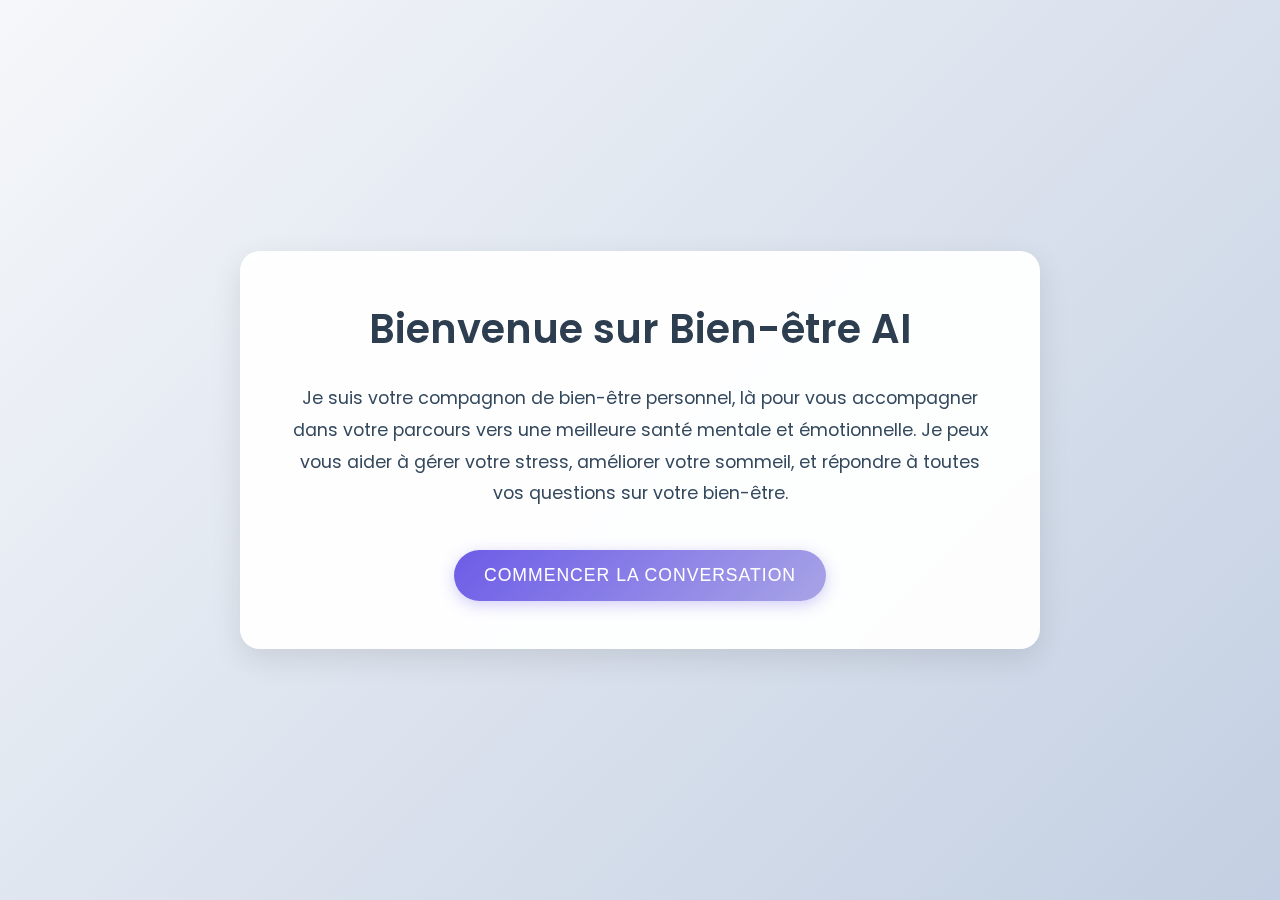
<file: templates/index.html>
<!DOCTYPE html>
<html lang="fr">
<head>
    <meta charset="UTF-8">
    <meta name="viewport" content="width=device-width, initial-scale=1.0">
    <title>Bienvenue sur Bien-être AI</title>
    <link href="https://fonts.googleapis.com/css2?family=Poppins:wght@300;400;500;600&display=swap" rel="stylesheet">
    <style>
        * {
            margin: 0;
            padding: 0;
            box-sizing: border-box;
        }

        body {
            font-family: 'Poppins', sans-serif;
            background: linear-gradient(135deg, #f5f7fa 0%, #c3cfe2 100%);
            min-height: 100vh;
            display: flex;
            justify-content: center;
            align-items: center;
            padding: 20px;
        }

        .welcome-container {
            background: rgba(255, 255, 255, 0.95);
            border-radius: 20px;
            padding: 3rem;
            box-shadow: 0 10px 30px rgba(0,0,0,0.1);
            max-width: 800px;
            width: 90%;
            text-align: center;
            backdrop-filter: blur(10px);
            transform: translateY(0);
            transition: transform 0.3s ease;
        }

        .welcome-container:hover {
            transform: translateY(-5px);
        }

        h1 {
            color: #2c3e50;
            font-size: 2.5rem;
            margin-bottom: 1.5rem;
            font-weight: 600;
        }

        p {
            color: #34495e;
            line-height: 1.8;
            margin-bottom: 2.5rem;
            font-size: 1.1rem;
        }

        .chat-button {
            background: linear-gradient(135deg, #6c5ce7 0%, #a8a4e6 100%);
            color: white;
            padding: 15px 30px;
            border: none;
            border-radius: 50px;
            cursor: pointer;
            font-size: 1.1rem;
            font-weight: 500;
            transition: all 0.3s ease;
            box-shadow: 0 4px 15px rgba(108, 92, 231, 0.3);
            text-transform: uppercase;
            letter-spacing: 1px;
        }

        .chat-button:hover {
            transform: translateY(-2px);
            box-shadow: 0 6px 20px rgba(108, 92, 231, 0.4);
        }

        .modal {
            display: none;
            position: fixed;
            top: 0;
            left: 0;
            width: 100%;
            height: 100%;
            background-color: rgba(0,0,0,0.5);
            z-index: 1000;
            backdrop-filter: blur(5px);
        }

        .modal-content {
            position: relative;
            background-color: white;
            margin: 5% auto;
            padding: 30px;
            width: 90%;
            max-width: 700px;
            border-radius: 20px;
            box-shadow: 0 15px 35px rgba(0,0,0,0.2);
        }

        .chatbase-content {
            width: 95%;
            max-width: 900px;
            height: 85vh;
            padding: 0;
            margin: 2% auto;
            z-index: 1002;
            border-radius: 20px;
            overflow: hidden;
        }

        .chatbase-content iframe {
            width: 100%;
            height: 100%;
            border: none;
            border-radius: 20px;
        }

        .close-button {
            position: absolute;
            right: 25px;
            top: 15px;
            font-size: 28px;
            cursor: pointer;
            z-index: 1001;
            color: #2c3e50;
            transition: color 0.3s ease;
        }

        .close-button:hover {
            color: #e74c3c;
        }

        #chat-container {
            height: 450px;
            overflow-y: auto;
            margin-bottom: 25px;
            padding: 20px;
            border: 2px solid #f0f2f5;
            border-radius: 15px;
            background-color: #f8f9fa;
        }

        .message {
            margin: 15px 0;
            padding: 15px;
            border-radius: 15px;
            max-width: 80%;
            animation: fadeIn 0.3s ease;
        }

        @keyframes fadeIn {
            from { opacity: 0; transform: translateY(10px); }
            to { opacity: 1; transform: translateY(0); }
        }

        .user-message {
            background: linear-gradient(135deg, #6c5ce7 0%, #a8a4e6 100%);
            color: white;
            margin-left: auto;
        }

        .bot-message {
            background: white;
            color: #2c3e50;
            margin-right: auto;
            box-shadow: 0 2px 10px rgba(0,0,0,0.05);
        }

        .input-container {
            display: flex;
            gap: 15px;
            padding: 10px;
            background: white;
            border-radius: 15px;
            box-shadow: 0 4px 15px rgba(0,0,0,0.05);
        }

        #user-input {
            flex: 1;
            padding: 15px;
            border: 2px solid #f0f2f5;
            border-radius: 10px;
            font-size: 1rem;
            transition: border-color 0.3s ease;
        }

        #user-input:focus {
            outline: none;
            border-color: #6c5ce7;
        }

        #send-button {
            padding: 15px 30px;
            background: linear-gradient(135deg, #6c5ce7 0%, #a8a4e6 100%);
            color: white;
            border: none;
            border-radius: 10px;
            cursor: pointer;
            font-weight: 500;
            transition: all 0.3s ease;
        }

        #send-button:hover {
            transform: translateY(-2px);
            box-shadow: 0 4px 15px rgba(108, 92, 231, 0.3);
        }

        /* Scrollbar personnalisée */
        #chat-container::-webkit-scrollbar {
            width: 8px;
        }

        #chat-container::-webkit-scrollbar-track {
            background: #f1f1f1;
            border-radius: 4px;
        }

        #chat-container::-webkit-scrollbar-thumb {
            background: #6c5ce7;
            border-radius: 4px;
        }

        #chat-container::-webkit-scrollbar-thumb:hover {
            background: #a8a4e6;
        }

        /* Animation de chargement */
        .loading {
            display: inline-block;
            width: 20px;
            height: 20px;
            border: 3px solid #f3f3f3;
            border-top: 3px solid #6c5ce7;
            border-radius: 50%;
            animation: spin 1s linear infinite;
            margin-right: 10px;
        }

        @keyframes spin {
            0% { transform: rotate(0deg); }
            100% { transform: rotate(360deg); }
        }
    </style>
</head>
<body>
    <div class="welcome-container">
        <h1>Bienvenue sur Bien-être AI</h1>
        <p>Je suis votre compagnon de bien-être personnel, là pour vous accompagner dans votre parcours vers une meilleure santé mentale et émotionnelle. Je peux vous aider à gérer votre stress, améliorer votre sommeil, et répondre à toutes vos questions sur votre bien-être.</p>
        <button class="chat-button" onclick="openChatModal()">Commencer la conversation</button>
    </div>

    <!-- Modal Chat -->
    <div id="chatModal" class="modal">
        <div class="modal-content">
            <span class="close-button" onclick="closeChatModal()">&times;</span>
            <div id="chat-container"></div>
            <div class="input-container">
                <input type="text" id="user-input" placeholder="Écrivez votre message..." onkeypress="handleKeyPress(event)">
                <button id="send-button" onclick="sendMessage()">Envoyer</button>
            </div>
        </div>
    </div>

    <!-- Modal Chatbase -->
    <div id="chatbaseModal" class="modal">
        <div class="modal-content chatbase-content">
            <span class="close-button" onclick="closeChatbaseModal()">&times;</span>
            <iframe
                src="https://www.chatbase.co/chatbot-iframe/U6BHsC1fQmNOXTV91tKYw"
                frameborder="0"
            ></iframe>
        </div>
    </div>

    <script>
        function openChatModal() {
            document.getElementById('chatModal').style.display = 'block';
            document.getElementById('user-input').focus();
        }

        function closeChatModal() {
            document.getElementById('chatModal').style.display = 'none';
        }

        function openChatbaseModal() {
            document.getElementById('chatbaseModal').style.display = 'block';
        }

        function closeChatbaseModal() {
            document.getElementById('chatbaseModal').style.display = 'none';
        }

        function handleKeyPress(event) {
            if (event.key === 'Enter') {
                sendMessage();
            }
        }

        function addMessage(message, isUser) {
            const chatContainer = document.getElementById('chat-container');
            const messageDiv = document.createElement('div');
            messageDiv.className = `message ${isUser ? 'user-message' : 'bot-message'}`;
            messageDiv.textContent = message;
            chatContainer.appendChild(messageDiv);
            chatContainer.scrollTop = chatContainer.scrollHeight;
        }

        function showChatbase() {
            openChatbaseModal();
        }

        async function sendMessage() {
            const input = document.getElementById('user-input');
            const message = input.value.trim();
            
            if (message) {
                addMessage(message, true);
                input.value = '';

                try {
                    const response = await fetch('/chat', {
                        method: 'POST',
                        headers: {
                            'Content-Type': 'application/json',
                        },
                        body: JSON.stringify({ message: message })
                    });

                    if (!response.ok) {
                        throw new Error('Network response was not ok');
                    }

                    const data = await response.json();
                    
                    if (data.redirect_to_chatbase) {
                        addMessage("Je ne peux pas répondre à votre question. Je vais vous rediriger vers notre assistant IA plus avancé.", false);
                        setTimeout(showChatbase, 2000);
                    } else {
                        addMessage(data.response, false);
                    }
                } catch (error) {
                    console.error('Error:', error);
                    addMessage("Désolé, une erreur s'est produite. Je vais vous rediriger vers notre assistant IA plus avancé.", false);
                    setTimeout(showChatbase, 2000);
                }
            }
        }

        // Fermer les modals si on clique en dehors
        window.onclick = function(event) {
            const chatModal = document.getElementById('chatModal');
            const chatbaseModal = document.getElementById('chatbaseModal');
            if (event.target == chatModal) {
                closeChatModal();
            }
            if (event.target == chatbaseModal) {
                closeChatbaseModal();
            }
        }
    </script>
</body>
</html>
</file>
